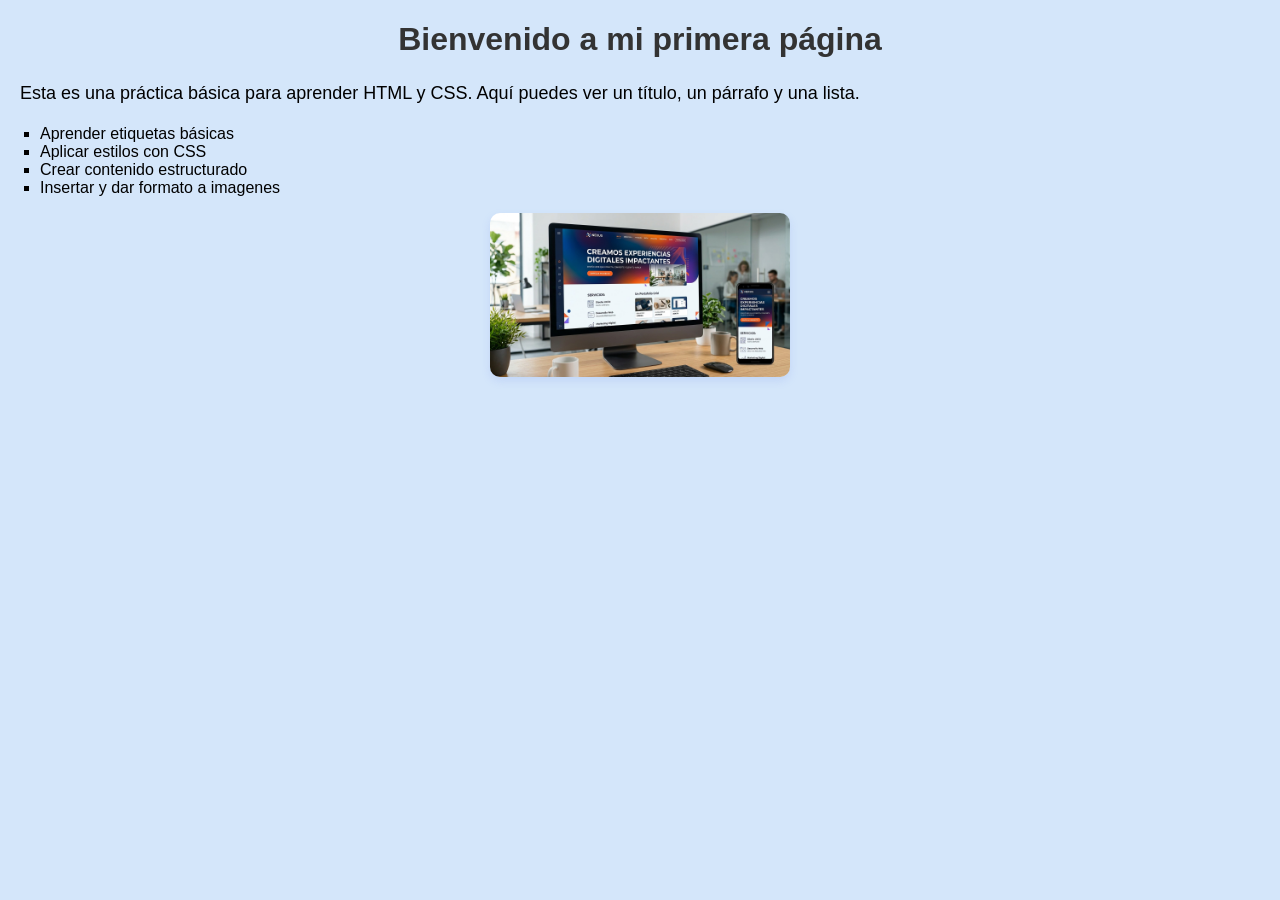
<file: IAW Practicas/Practica1/index.html>
<!DOCTYPE html>
<html lang="es">
<head>
<meta charset="UTF-8">
<title>Mi primera página web</title>
<link rel="stylesheet" href="styles.css">
</head>
<body>

<h1>Bienvenido a mi primera página</h1>

<p>Esta es una práctica básica para aprender HTML y CSS. Aquí puedes ver un título, un párrafo y una lista.</p>

<ul>
    <li>Aprender etiquetas básicas</li>
    <li>Aplicar estilos con CSS</li>
    <li>Crear contenido estructurado</li>
    <li>Insertar y dar formato a imagenes</li>
</ul>

<img src="imagen1.jpeg" alt="">

</body>
</html>
</file>
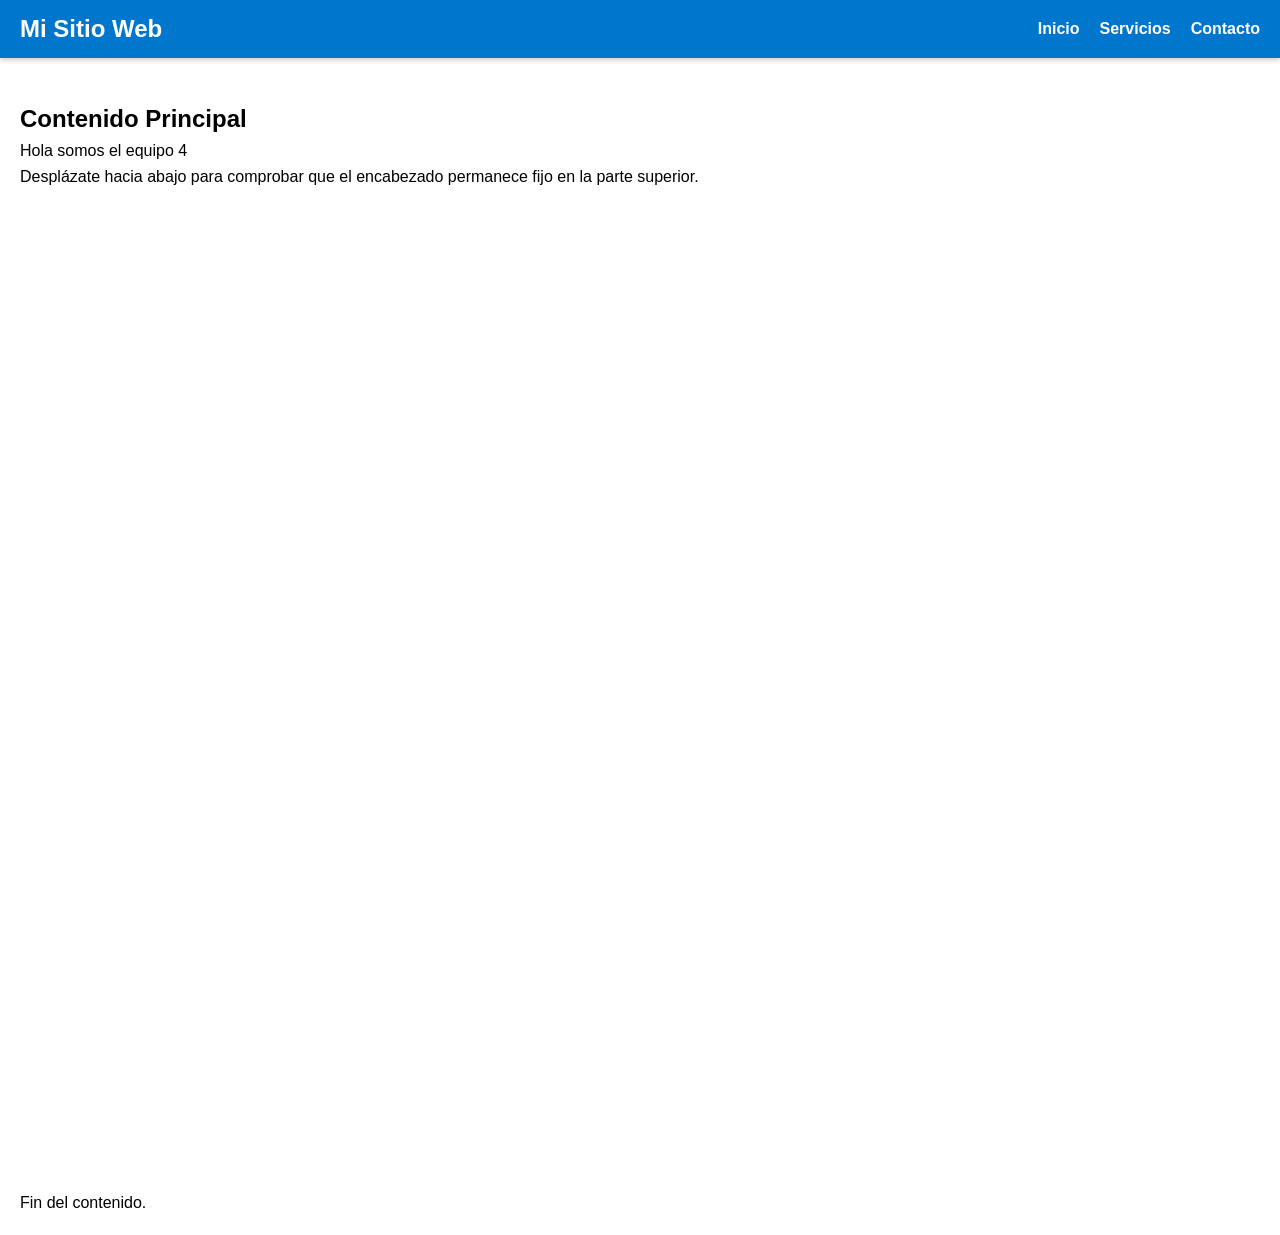
<file: IAW Practicas/Practica10/index.html>
<!DOCTYPE html>
<html lang="es">
<head>
    <meta charset="UTF-8">
    <title>Encabezado Fijo</title>

    <!-- Enlace al archivo CSS externo -->
    <link rel="stylesheet" href="styles.css">
</head>

<body>
    <!-- Encabezado principal que permanecerá fijo -->
    <header>
        <nav>

            <!-- Título del sitio -->
            <h1>Mi Sitio Web</h1>

            <!-- Menú de navegación -->
            <ul>
                <li><a href="#">Inicio</a></li>
                <li><a href="#">Servicios</a></li>
                <li><a href="#">Contacto</a></li>
            </ul>

        </nav>
    </header>
    <!-- Contenido principal -->
    <main>
        <section>

            <h2>Contenido Principal</h2>
            <p>
                Hola somos el equipo 4
            </p>
            <p>
                Desplázate hacia abajo para comprobar que el encabezado
                permanece fijo en la parte superior.
            </p>
            <!-- Espacio para generar desplazamiento -->
            <p style="margin-top: 1000px;">
                Fin del contenido.
            </p>

        </section>
    </main>

</body>
</html>
</file>
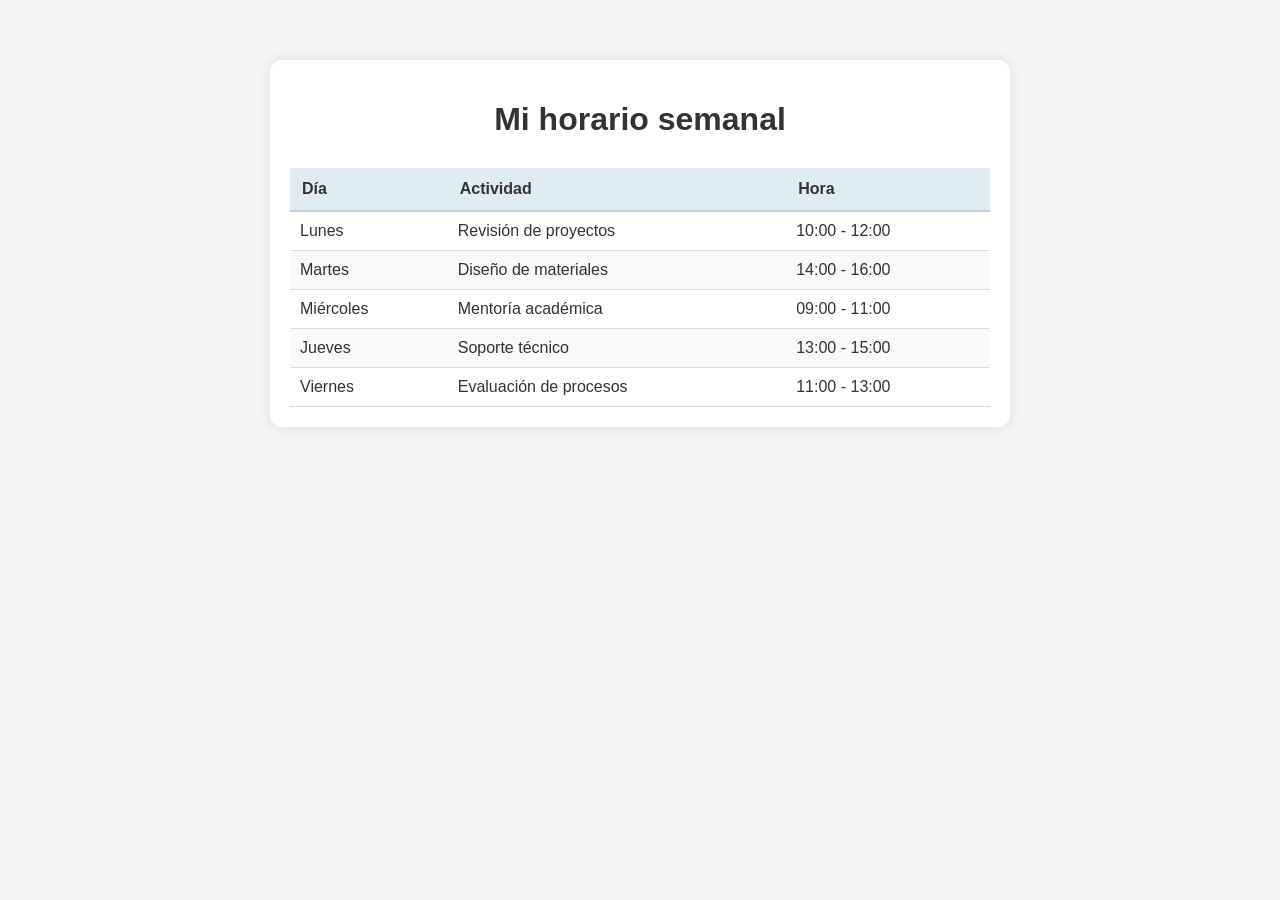
<file: IAW Practicas/Practica12/index.html>
<!DOCTYPE html>
<html lang="es">

<head>
    <meta charset="UTF-8">
    <title>Tabla de Horarios</title>

    <!-- Enlace al archivo CSS -->
    <link rel="stylesheet" href="styles.css">
</head>

<body>

    <main>
        <!-- Título principal -->
        <h1>Mi horario semanal</h1>

        <!-- Tabla de horarios -->
        <table>

            <!-- Encabezado de la tabla -->
            <thead>
                <tr>
                    <th>Día</th>
                    <th>Actividad</th>
                    <th>Hora</th>
                </tr>
            </thead>

            <!-- Contenido de la tabla -->
            <tbody>

                <tr>
                    <td>Lunes</td>
                    <td>Revisión de proyectos</td>
                    <td>10:00 - 12:00</td>
                </tr>

                <tr>
                    <td>Martes</td>
                    <td>Diseño de materiales</td>
                    <td>14:00 - 16:00</td>
                </tr>

                <tr>
                    <td>Miércoles</td>
                    <td>Mentoría académica</td>
                    <td>09:00 - 11:00</td>
                </tr>

                <tr>
                    <td>Jueves</td>
                    <td>Soporte técnico</td>
                    <td>13:00 - 15:00</td>
                </tr>

                <tr>
                    <td>Viernes</td>
                    <td>Evaluación de procesos</td>
                    <td>11:00 - 13:00</td>
                </tr>

            </tbody>

        </table>
    </main>

</body>

</html>
</file>
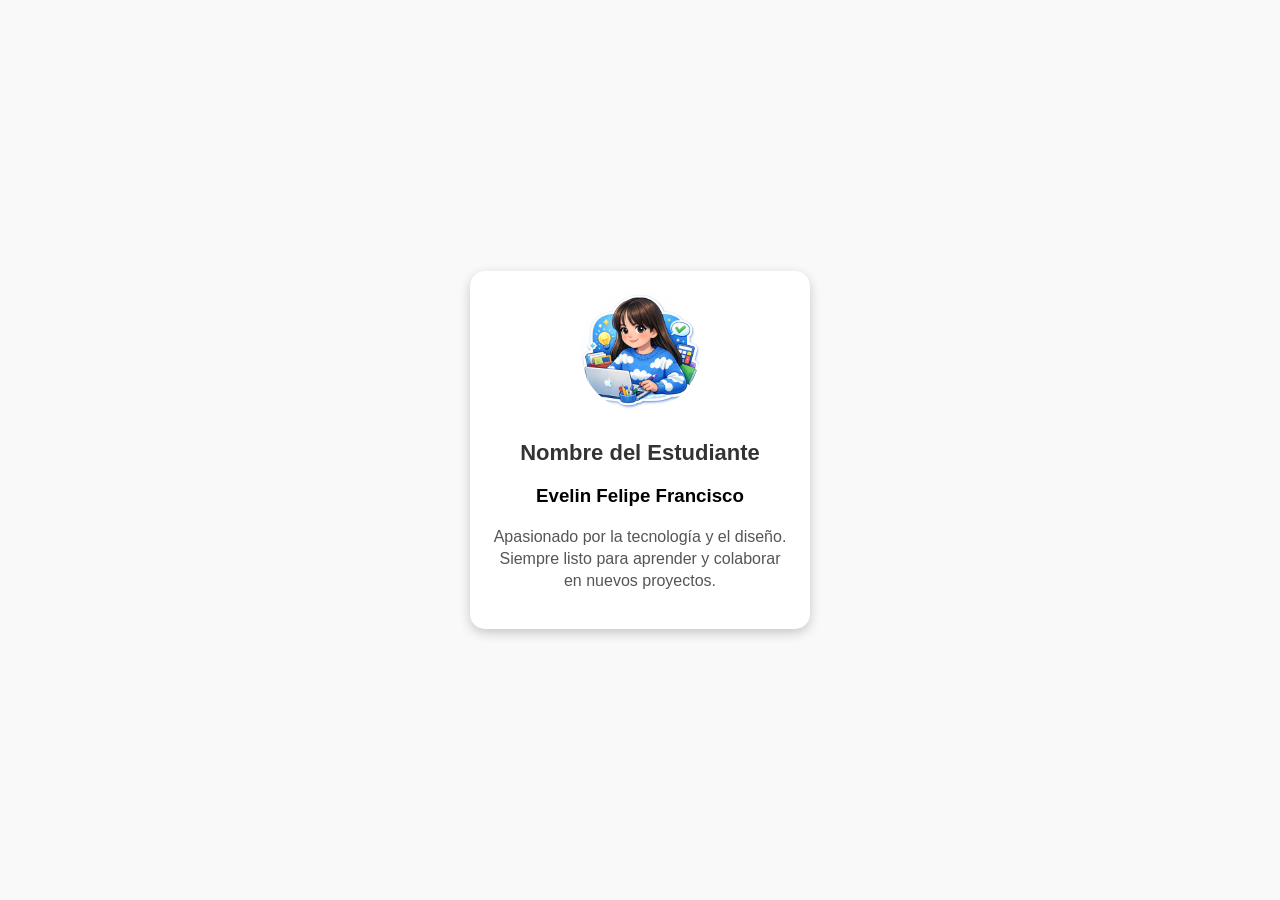
<file: IAW Practicas/Practica2/index.html>
<!DOCTYPE html>
<html lang="es">
<head>
    <meta charset="UTF-8">
    <title>Tarjeta de presentación</title>
    <link rel="stylesheet" href="styles.css">
</head>

<body>

    <div class="tarjeta">
        <img src="descargar.jpeg" alt="Foto de perfil">

        <h2>Nombre del Estudiante</h2>
        <h3>Evelin Felipe Francisco</h3>

        <p>
            Apasionado por la tecnología y el diseño.
            Siempre listo para aprender y colaborar en nuevos proyectos.
        </p>
    </div>

</body>
</html>
</file>
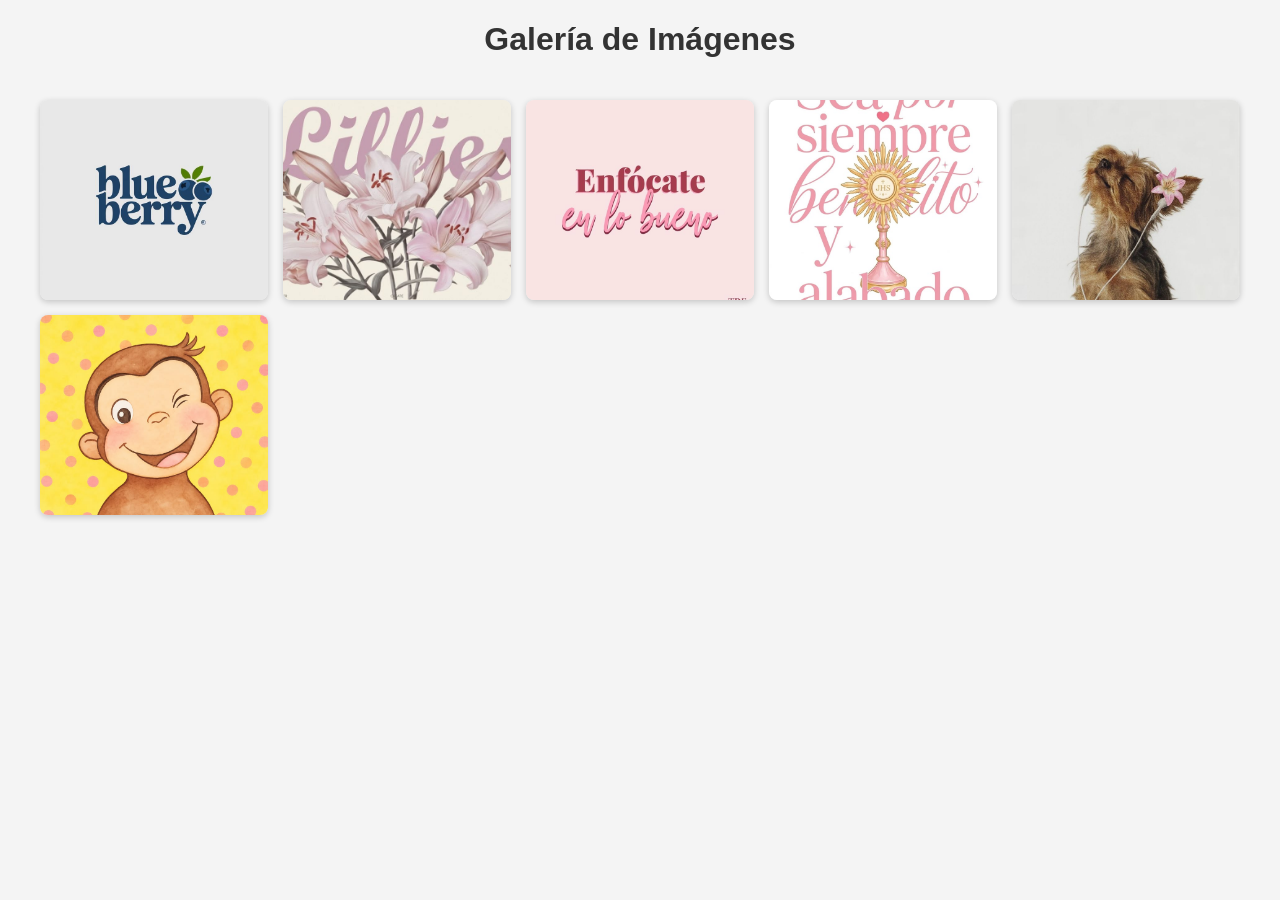
<file: IAW Practicas/Practica4/index.html>
<!DOCTYPE html>
<html lang="es">
<head>
    <meta charset="UTF-8">
    <meta name="viewport" content="width=device-width, initial-scale=1.0">
    <title>Galería de Imágenes</title>
    <link rel="stylesheet" href="styles.css">
</head>

<body>

    <h1>Galería de Imágenes</h1>

    <section class="galeria">
        <img src="Logo.jpeg" alt="Imagen 1">
        <img src="Lillies poster 🌷🪷.jpeg" alt="Imagen 2">
        <img src="descargar (1).jpeg" alt="Imagen 3">
        <img src="descargar (2).jpeg" alt="Imagen 4">
        <img src="descargar (3).jpeg" alt="Imagen 5">
        <img src="descargar.jpeg" alt="Imagen 6">
    </section>

</body>
</html>
</file>
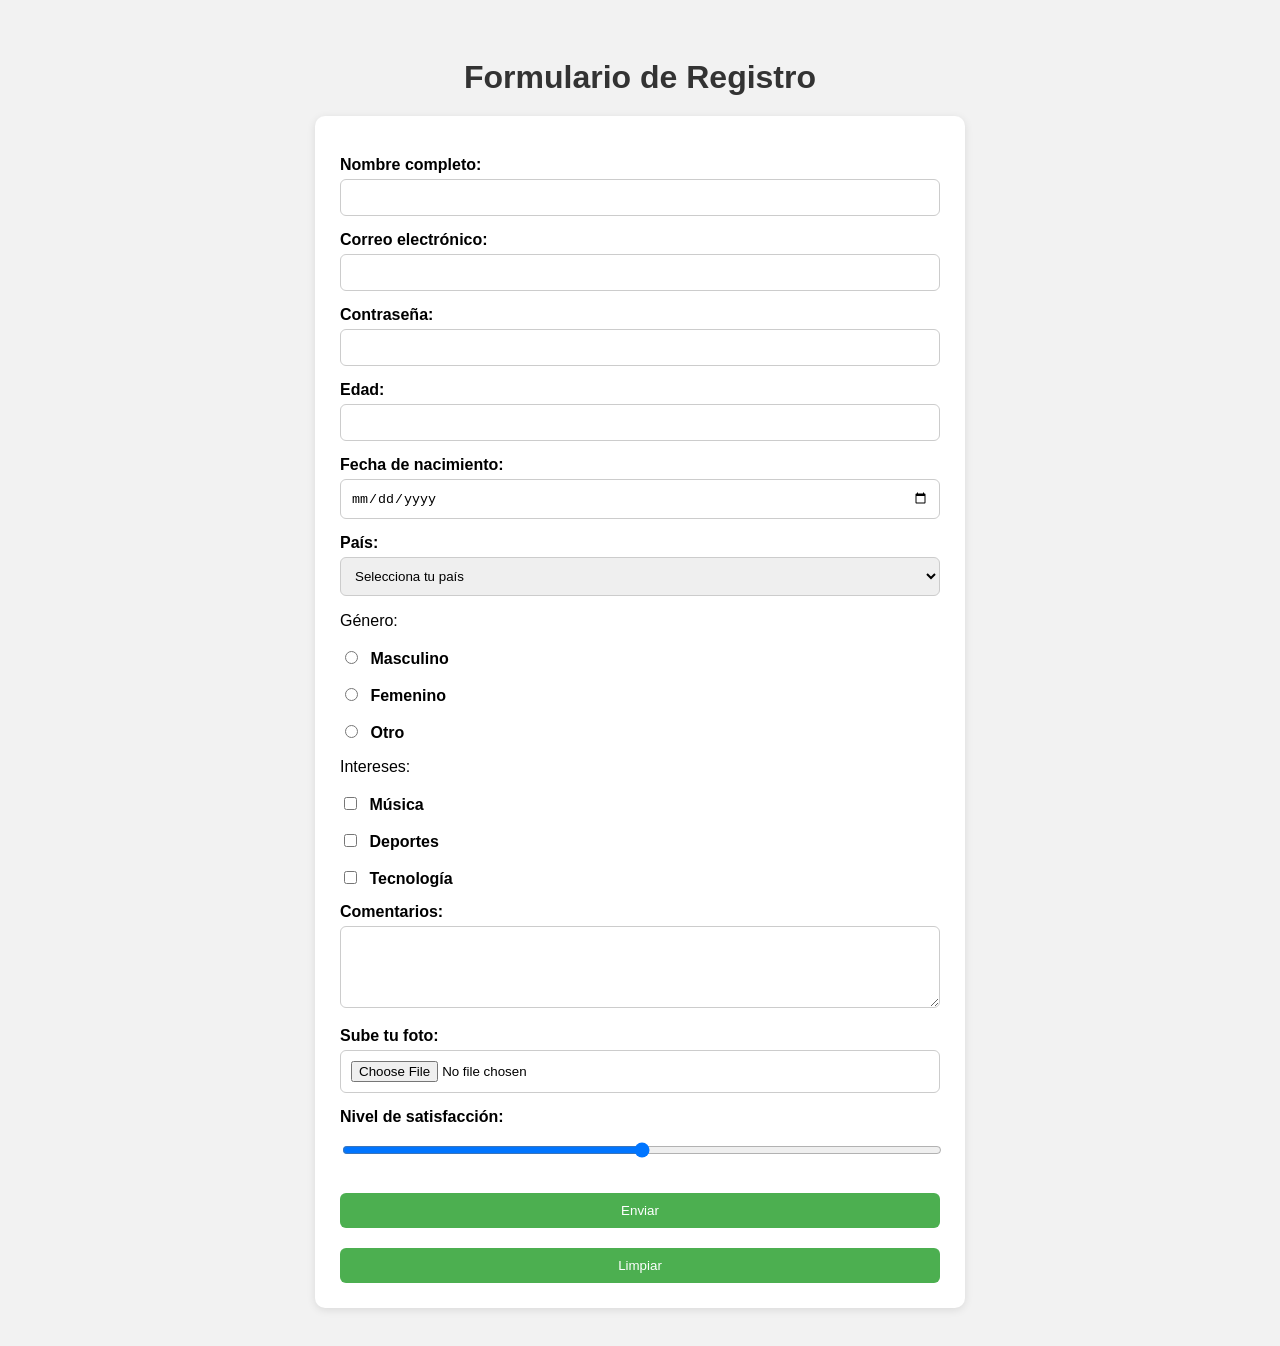
<file: IAW Practicas/Practica5/index.html>
<!DOCTYPE html>
<html lang="es">
<head>
    <meta charset="UTF-8">
    <title>Formulario Completo</title>
    <link rel="stylesheet" href="styles.css">
</head>

<body>

    <h1>Formulario de Registro</h1>

    <form>

        <!-- Campo de texto -->
        <label for="nombre">Nombre completo:</label>
        <input type="text" id="nombre" name="nombre" required>

        <!-- Campo de correo -->
        <label for="email">Correo electrónico:</label>
        <input type="email" id="email" name="email">

        <!-- Campo de contraseña -->
        <label for="password">Contraseña:</label>
        <input type="password" id="password" name="password">

        <!-- Campo numérico -->
        <label for="edad">Edad:</label>
        <input type="number" id="edad" name="edad" min="1" max="100">

        <!-- Campo de fecha -->
        <label for="fecha">Fecha de nacimiento:</label>
        <input type="date" id="fecha" name="fecha">

        <!-- Lista desplegable -->
        <label for="pais">País:</label>
        <select id="pais" name="pais">
            <option value="">Selecciona tu país</option>
            <option value="mx">México</option>
            <option value="ar">Argentina</option>
            <option value="co">Colombia</option>
            <option value="es">España</option>
        </select>

        <!-- Botones de opción -->
        <p>Género:</p>

        <label>
            <input type="radio" name="genero" value="masculino">
            Masculino
        </label>

        <label>
            <input type="radio" name="genero" value="femenino">
            Femenino
        </label>

        <label>
            <input type="radio" name="genero" value="otro">
            Otro
        </label>

        <!-- Casillas de verificación -->
        <p>Intereses:</p>

        <label>
            <input type="checkbox" name="intereses" value="musica">
            Música
        </label>

        <label>
            <input type="checkbox" name="intereses" value="deportes">
            Deportes
        </label>

        <label>
            <input type="checkbox" name="intereses" value="tecnologia">
            Tecnología
        </label>

        <!-- Área de texto -->
        <label for="comentarios">Comentarios:</label>
        <textarea id="comentarios" name="comentarios"
                  rows="4" cols="40"></textarea>

        <!-- Subida de archivo -->
        <label for="archivo">Sube tu foto:</label>
        <input type="file" id="archivo" name="archivo">

        <!-- Control de rango -->
        <label for="nivel">Nivel de satisfacción:</label>
        <input type="range" id="nivel" name="nivel" min="0" max="10">

        <!-- Botones -->
        <button type="submit">Enviar</button>
        <button type="reset">Limpiar</button>

    </form>

</body>
</html>
</file>
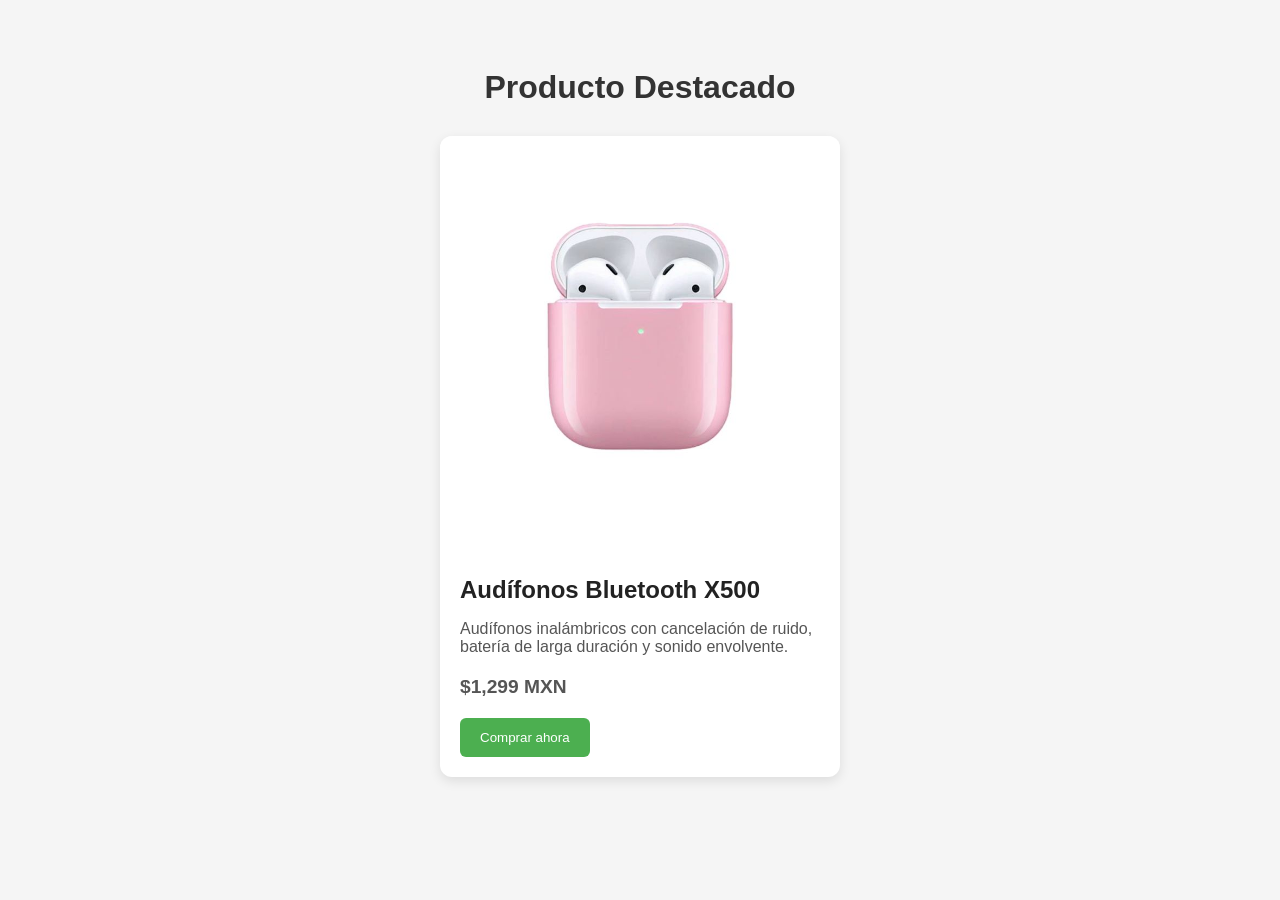
<file: IAW Practicas/Practica6/index.html>
<!DOCTYPE html>
<html lang="es">

<head>
    <meta charset="UTF-8">
    <title>Producto Destacado</title>
    <link rel="stylesheet" href="styles.css">
</head>

<body>

    <h1>Producto Destacado</h1>

    <!-- Componente principal del producto -->
    <article class="tarjeta-producto">

        <img src="descargar (4).jpeg" alt="Audífonos">

        <div class="contenido">

            <h2>Audífonos Bluetooth X500</h2>

            <p>
                Audífonos inalámbricos con cancelación de ruido,
                batería de larga duración y sonido envolvente.
            </p>

            <p class="precio">$1,299 MXN</p>

            <button>Comprar ahora</button>

        </div>

    </article>

</body>
</html>
</file>
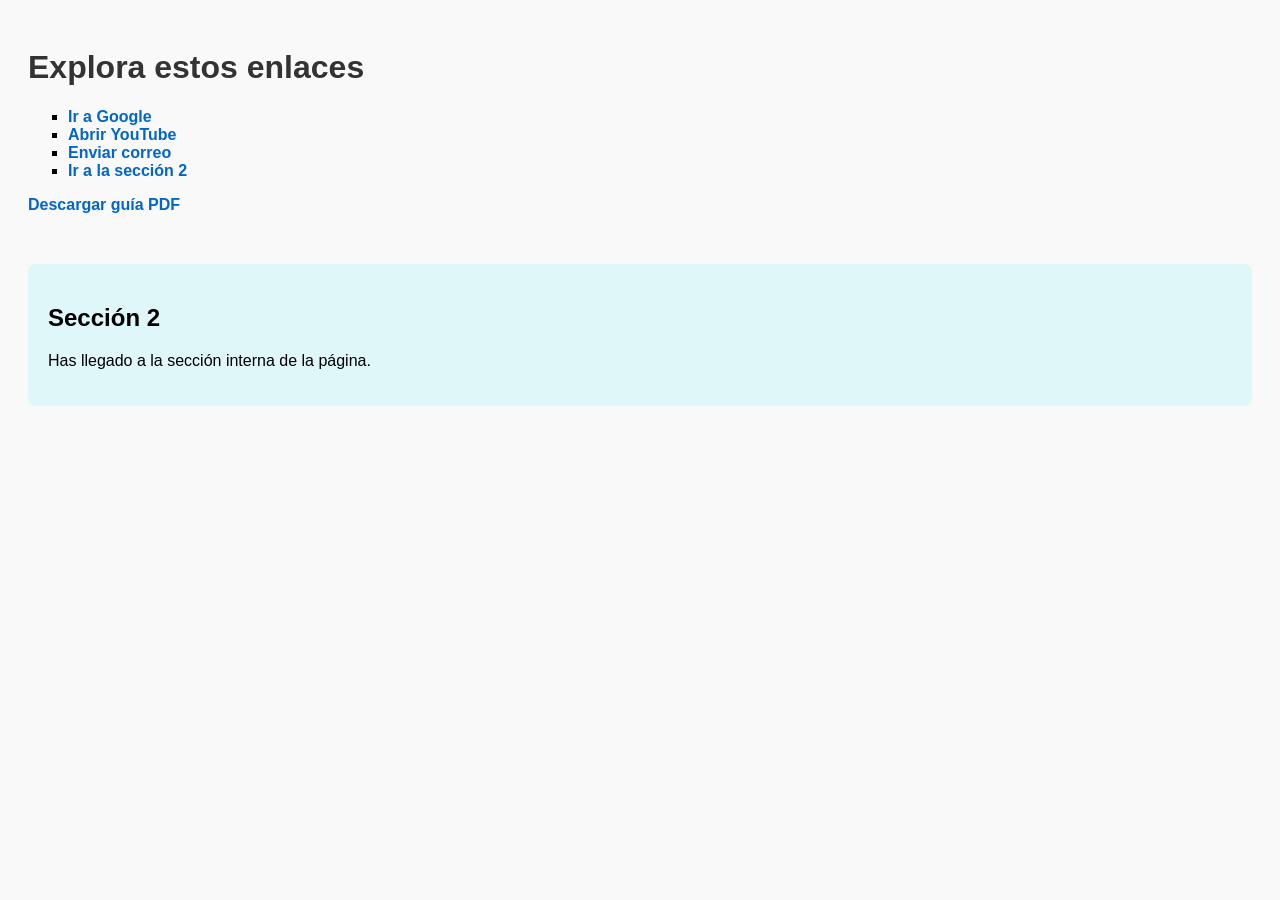
<file: IAW Practicas/Practica7/index.html>
<!DOCTYPE html>
<html lang="es">

<head>
    <meta charset="UTF-8">
    <title>Práctica de Enlaces</title>
    <link rel="stylesheet" href="styles.css">
</head>

<body>

    <h1>Explora estos enlaces</h1>

    <ul>

        <li>
            <a href="https://www.google.com" target="_blank">
                Ir a Google
            </a>
        </li>

        <li>
            <a href="https://www.youtube.com" target="_blank">
                Abrir YouTube
            </a>
        </li>

        <li>
            <a href="mailto:ejemplo@correo.com">
                Enviar correo
            </a>
        </li>

        <li>
            <a href="#seccion2">
                Ir a la sección 2
            </a>
        </li>

    </ul>

    <p>
        <a href="documentos/guia.pdf" download>
            Descargar guía PDF
        </a>
    </p>

    <section id="seccion2">

        <h2>Sección 2</h2>

        <p>
            Has llegado a la sección interna de la página.
        </p>

    </section>

</body>
</html>
</file>
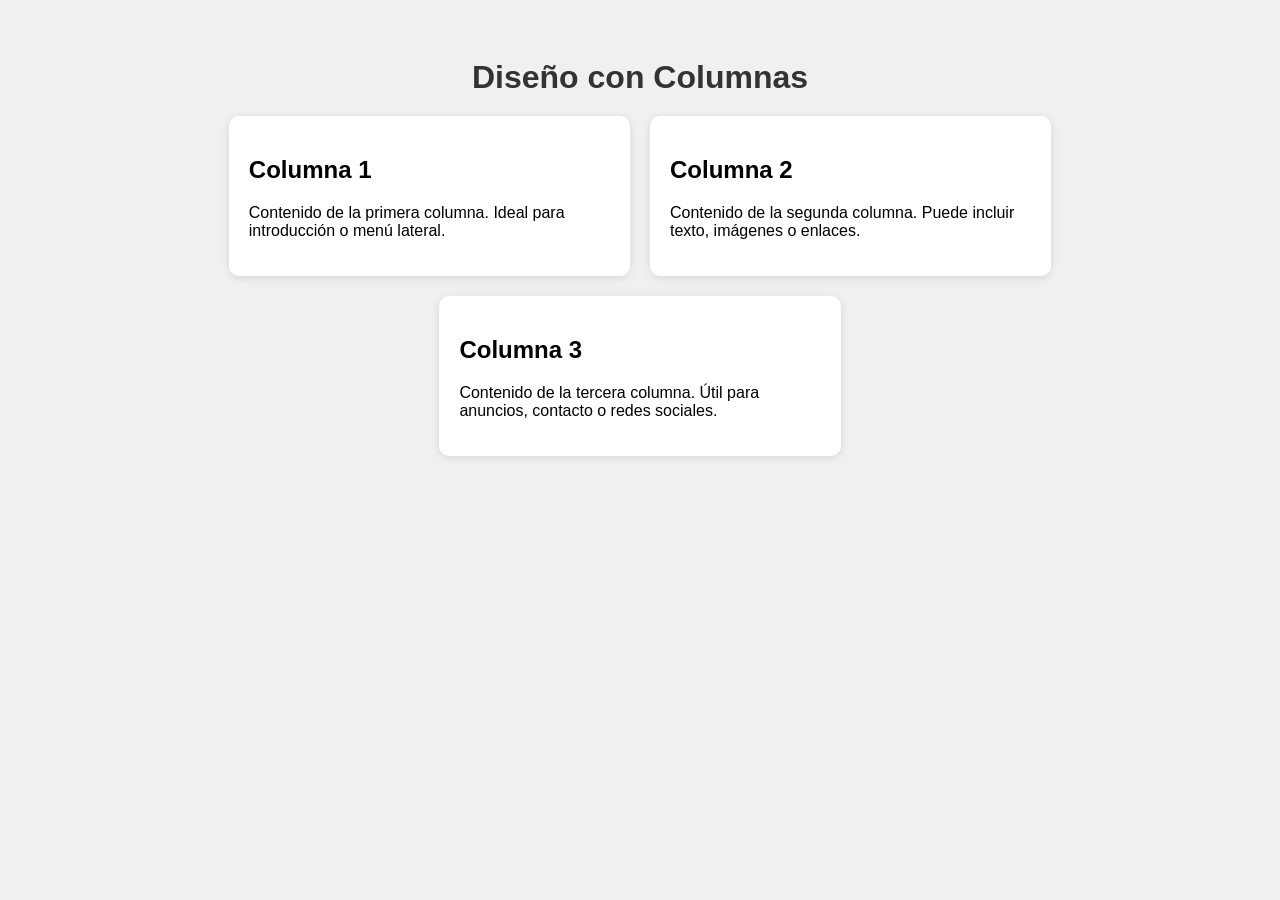
<file: IAW Practicas/Practica8/index.html>
<!DOCTYPE html>
<html lang="es">
<head>
    <meta charset="UTF-8">
    <title>Diseño con Columnas</title>
    <link rel="stylesheet" href="styles.css">
</head>

<body>

    <h1>Diseño con Columnas</h1>

    <div class="contenedor">

        <div class="columna">
            <h2>Columna 1</h2>
            <p>Contenido de la primera columna. Ideal para introducción o menú lateral.</p>
        </div>

        <div class="columna">
            <h2>Columna 2</h2>
            <p>Contenido de la segunda columna. Puede incluir texto, imágenes o enlaces.</p>
        </div>

        <div class="columna">
            <h2>Columna 3</h2>
            <p>Contenido de la tercera columna. Útil para anuncios, contacto o redes sociales.</p>
        </div>

    </div>

</body>
</html>
</file>
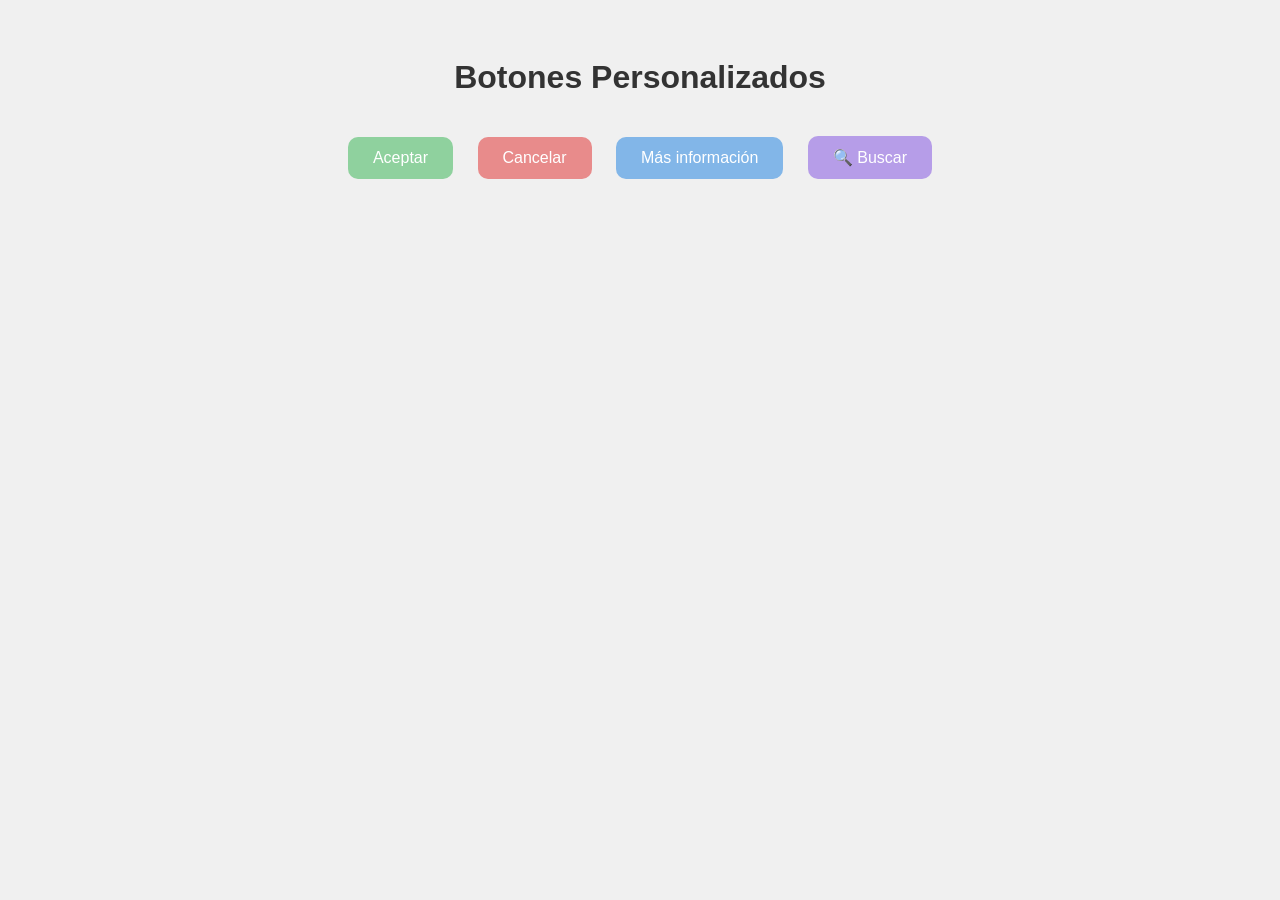
<file: IAW Practicas/Practica9/index.html>
<!DOCTYPE html>
<html lang="es">
<head>
    <meta charset="UTF-8">
    <title>Botones Personalizados</title>
    <link rel="stylesheet" href="styles.css">
</head>

<body>

    <h1>Botones Personalizados</h1>

    <button class="btn-verde">Aceptar</button>

    <button class="btn-rojo">Cancelar</button>

    <a href="#" class="btn-azul">Más información</a>

    <button class="btn-icono">🔍 Buscar</button>

</body>
</html>
</file>
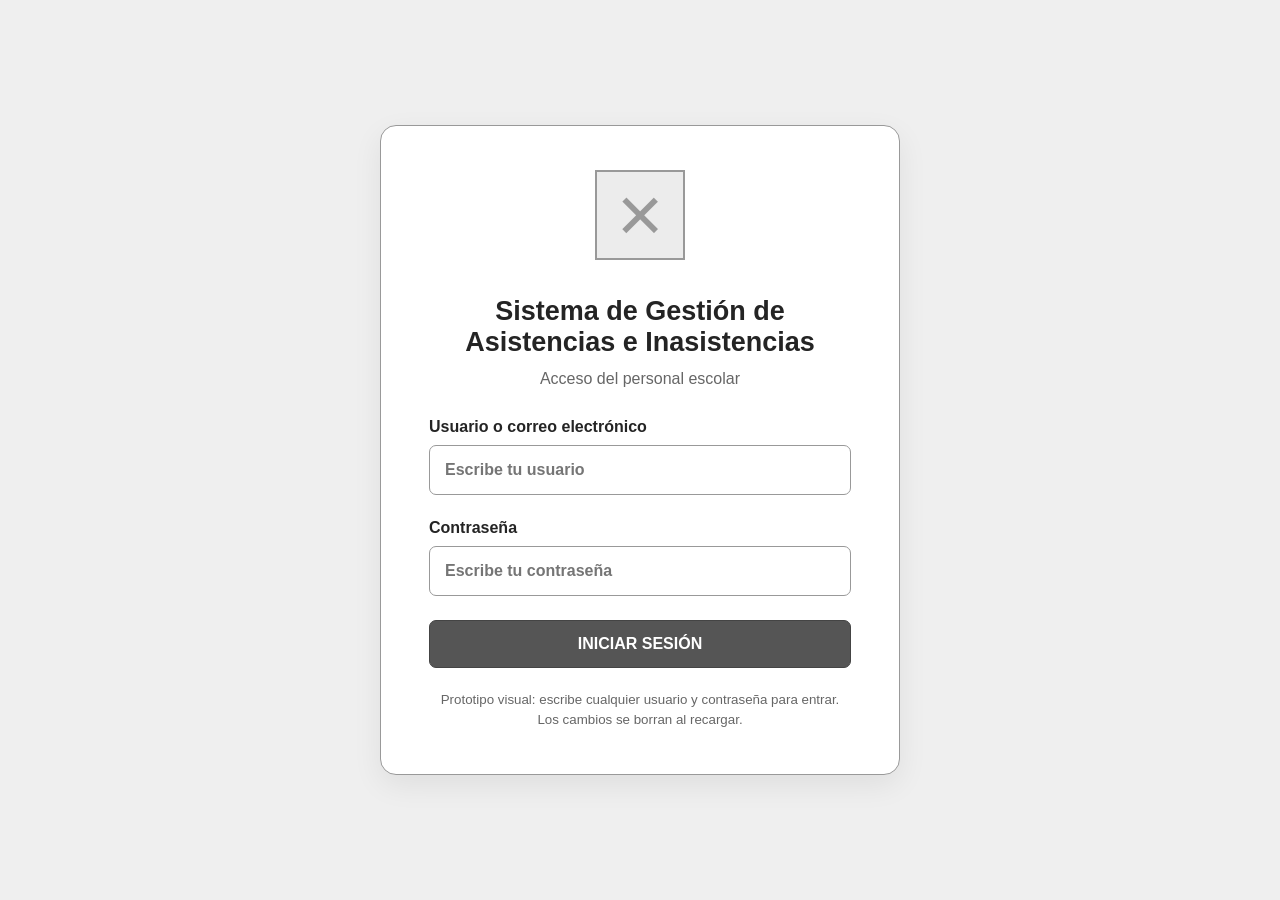
<file: IAW Practicas/Prototipo_Wireframes_Asistencias_Sin_Base_de_Datos/Sistema_Asistencias_Prototipo/index.html>
<!doctype html>
<html lang="es">
<head>
  <meta charset="utf-8">
  <meta name="viewport" content="width=device-width, initial-scale=1">
  <title>Prototipo de Asistencias e Inasistencias</title>
  <link rel="stylesheet" href="styles.css">
</head>
<body>
  <section id="login" class="login-screen">
    <form id="login-form" class="login-card">
      <div class="logo-placeholder" aria-hidden="true"><span>×</span></div>
      <h1>Sistema de Gestión de<br>Asistencias e Inasistencias</h1>
      <p>Acceso del personal escolar</p>
      <label>Usuario o correo electrónico<input id="username" required autocomplete="username" placeholder="Escribe tu usuario"></label>
      <label>Contraseña<input id="password" type="password" required autocomplete="current-password" placeholder="Escribe tu contraseña"></label>
      <button class="primary full" type="submit">INICIAR SESIÓN</button>
      <small>Prototipo visual: escribe cualquier usuario y contraseña para entrar. Los cambios se borran al recargar.</small>
    </form>
  </section>

  <div id="app" class="app hidden">
    <header class="topbar"><div class="brand"><div class="brand-mark">×</div><strong>GESTIÓN DE ASISTENCIAS E INASISTENCIAS</strong></div><span id="signed-user">Administrador</span></header>
    <aside class="sidebar"><nav aria-label="Menú principal">
      <button data-page="dashboard" class="nav active">Panel principal</button>
      <button data-page="students" class="nav">Estudiantes</button>
      <button data-page="attendance" class="nav">Asistencias</button>
      <button data-page="reports" class="nav">Reportes</button>
    </nav><button id="logout" class="logout">Cerrar sesión</button></aside>
    <main class="main">
      <section id="dashboard" class="page">
        <h1>Panel principal</h1><p class="subheading" id="today-heading"></p>
        <div class="stats">
          <article class="stat"><strong id="stat-students">0</strong><span>Estudiantes</span></article>
          <article class="stat"><strong id="stat-present">0</strong><span>Asistencias</span></article>
          <article class="stat"><strong id="stat-absent">0</strong><span>Inasistencias</span></article>
          <article class="stat"><strong id="stat-percent">0 %</strong><span>Asistencia</span></article>
        </div>
        <h2>Acciones rápidas</h2><div class="actions"><button class="primary" data-go="students" data-add="true">+ Agregar estudiante</button><button class="primary" data-go="attendance">Registrar asistencia</button><button class="primary" data-go="reports">Ver reportes</button></div>
        <h2>Asistencia reciente</h2><div class="table-wrap"><table><thead><tr><th>Matrícula</th><th>Nombre</th><th>Grupo</th><th>Estado</th><th>Fecha</th></tr></thead><tbody id="recent-body"></tbody></table></div>
      </section>

      <section id="students" class="page hidden">
        <h1>Gestión de estudiantes</h1><p class="subheading">Consulta y administra los registros escolares</p>
        <div class="toolbar"><input id="student-search" type="search" placeholder="Buscar por nombre o matrícula..." aria-label="Buscar estudiantes"><button id="add-student" class="primary">+ NUEVO ESTUDIANTE</button></div>
        <div class="table-wrap"><table><thead><tr><th>Matrícula</th><th>Nombre</th><th>Grupo</th><th>Estado</th><th>Acción</th></tr></thead><tbody id="students-body"></tbody></table></div>
        <p class="muted" id="students-count"></p>
      </section>

      <section id="attendance" class="page hidden">
        <h1>Registro de asistencia</h1><p class="subheading">Marca la asistencia por grupo y fecha</p>
        <div class="toolbar attendance-toolbar"><label>Fecha<input id="attendance-date" type="date"></label><label>Grupo<select id="attendance-group"></select></label><button id="save-attendance" class="primary">APLICAR ASISTENCIA</button></div>
        <div class="table-wrap"><table><thead><tr><th>Matrícula</th><th>Estudiante</th><th>Presente</th><th>Ausente</th></tr></thead><tbody id="attendance-body"></tbody></table></div>
        <p id="attendance-summary" class="summary"></p><p id="save-status" role="status"></p>
      </section>

      <section id="reports" class="page hidden">
        <h1>Reportes e historial</h1><p class="subheading">Consulta inasistencias y seguimiento por fecha o grupo</p>
        <div class="toolbar"><label>Grupo<select id="report-group"></select></label><label>Desde<input type="date" id="report-start"></label><label>Hasta<input type="date" id="report-end"></label><button id="export-csv" class="primary">EXPORTAR CSV</button></div>
        <div class="report-cards"><article class="stat"><span>Asistencia del periodo</span><strong id="report-percent">0 %</strong></article><article class="stat"><span>Resumen</span><p id="report-summary">Sin registros</p></article></div>
        <h2>Historial de registros</h2><div class="table-wrap"><table><thead><tr><th>Fecha</th><th>Estudiante</th><th>Grupo</th><th>Estado</th></tr></thead><tbody id="report-body"></tbody></table></div>
      </section>
    </main>
    <footer>Prototipo visual · Sistema de Gestión de Asistencias e Inasistencias Escolares</footer>
  </div>

  <dialog id="student-dialog"><form id="student-form"><h2 id="dialog-title">Nuevo estudiante</h2><input type="hidden" id="original-id"><label>Matrícula<input id="student-id" required maxlength="20"></label><label>Nombre completo<input id="student-name" required maxlength="100"></label><label>Grupo<input id="student-group" required maxlength="30" placeholder="Ej. 4° A"></label><div class="dialog-actions"><button type="button" id="cancel-dialog">Cancelar</button><button class="primary" type="submit">Guardar estudiante</button></div><p id="student-error" role="alert"></p></form></dialog>
  <script src="app.js" defer></script>
</body>
</html>
</file>
<file: IAW Practicas/Practica1/styles.css>
/* Estilo general del cuerpo de la página */
body {
    background-color: #d4e6fa; /* Color de fondo gris claro para mayor contraste visual */
    font-family: Arial, sans-serif; /* Fuente legible y moderna */
    margin: 20px; /* Espacio alrededor del contenido */
}

/* Estilo para el encabezado principal */
h1 {
    color: #333; /* Color de texto oscuro para buen contraste */
    text-align: center; /* Centra el título en la página */
}

/* Estilo para el párrafo */
p {
    font-size: 18px; /* Tamaño de letra cómodo para lectura */
    line-height: 1.5; /* Espaciado entre líneas para mejor legibilidad */
}

/* Estilo para la lista */
ul {
    list-style-type: square; /* Viñetas cuadradas en lugar de círculos */
    padding-left: 20px; /* Sangría para alinear la lista */
}

/* Estilo para centrar una imagen en bloque */
img {
    display: block; /* Convierte la imagen en un bloque para aplicar márgenes */
    margin-left: auto; /* El margen izquierdo se ajusta automáticamente */
    margin-right: auto; /* El margen derecho se ajusta automáticamente */
    width: 300px; /* Tamaño fijo opcional para controlar el ancho */
    border-radius: 10px; /* Bordes redondeados para estética */
    box-shadow: 0 4px 8px rgba(127, 151, 238, 0.2); /* Sombra suave para resaltar la imagen */
}
</file>
<file: IAW Practicas/Practica10/styles.css>
/* Reset básico para eliminar márgenes y rellenos predeterminados */
* {
    margin: 0;
    padding: 0;
    box-sizing: border-box;
}
/* Estilo general del cuerpo */
body {
    font-family: Arial, sans-serif;
    line-height: 1.6;
}
/* Estilo del encabezado fijo */
header {
    position: fixed; /* Mantiene el encabezado fijo */
    top: 0; /* Lo coloca en la parte superior */
    width: 100%; /* Ocupa todo el ancho */
    background-color: #0077cc;
    color: white;
    padding: 10px 20px;

    /* Agrega una sombra al encabezado */
    box-shadow: 0 2px 5px rgba(0, 0, 0, 0.2);

    /* Hace que aparezca sobre los demás elementos */
    z-index: 1000;
}
/* Contenedor de navegación */
nav {
    display: flex;
    justify-content: space-between;
    align-items: center;
}
/* Lista del menú */
nav ul {
    list-style: none;
    display: flex;
    gap: 20px;
}
/* Enlaces del menú */
nav a {
    color: white;
    text-decoration: none;
    font-weight: bold;
}
/* Contenido principal */
main {
    margin-top: 80px;
    padding: 20px;
}
</file>
<file: IAW Practicas/Practica12/styles.css>
/* Estilo base del documento */
body {
    margin: 0;
    padding: 0;
    font-family: 'Segoe UI', sans-serif;
    background-color: #f4f4f4;
    color: #333;
}

/* Contenedor principal */
main {
    max-width: 700px;
    margin: 60px auto;
    padding: 20px;
    background-color: #fff;
    border-radius: 12px;
    box-shadow: 0 0 12px rgba(0, 0, 0, 0.1);
}

/* Título */
h1 {
    text-align: center;
    margin-bottom: 30px;
}

/* Tabla */
table {
    width: 100%;
    border-collapse: collapse;
}

/* Encabezados de la tabla */
thead th {
    background-color: #e0ecf4;
    padding: 12px;
    text-align: left;
    border-bottom: 2px solid #ccc;
}

/* Celdas del cuerpo */
tbody td {
    padding: 10px;
    border-bottom: 1px solid #ddd;
}

/* Color alterno para las filas pares */
tbody tr:nth-child(even) {
    background-color: #f9f9f9;
}
</file>
<file: IAW Practicas/Practica2/styles.css>
/* ================================
   Estilos generales del cuerpo
   ================================ */

body {
    background-color: #f9f9f9;
    font-family: Arial, sans-serif;

    display: flex;
    justify-content: center;
    align-items: center;

    height: 100vh;
    margin: 0;
}

/* ================================
   Estilos para la tarjeta
   ================================ */

.tarjeta {
    background-color: #ffffff;

    border-radius: 15px;
    box-shadow: 0 4px 12px rgba(0, 0, 0, 0.2);

    text-align: center;

    padding: 20px;
    width: 300px;
}

/* ================================
   Estilos para la imagen de perfil
   ================================ */

.tarjeta img {
    width: 120px;
    height: 120px;

    border-radius: 50%;
    object-fit: cover;

    margin-bottom: 15px;
}

/* ================================
   Estilos para el nombre
   ================================ */

.tarjeta h2 {
    margin: 10px 0;

    color: #333333;
    font-size: 22px;
}

/* ================================
   Estilos para la descripción
   ================================ */

.tarjeta p {
    font-size: 16px;

    color: #555555;
    line-height: 1.4;
}
</file>
<file: IAW Practicas/Practica4/styles.css>
/* Hoja de estilos para una galería de imágenes */

body {
    font-family: Arial, sans-serif;
    margin: 20px;
    background-color: #f4f4f4;
    text-align: center;
}

h1 {
    color: #333;
}

.galeria {
    display: grid;
    grid-template-columns: repeat(auto-fit, minmax(200px, 1fr));
    gap: 15px;
    padding: 20px;
}

.galeria img {
    width: 100%;
    height: 200px;
    object-fit: cover;
    border-radius: 8px;
    box-shadow: 0 2px 6px rgba(0,0,0,0.2);
    transition: transform 0.3s ease;
}

.galeria img:hover {
    transform: scale(1.05);
}
</file>
<file: IAW Practicas/Practica5/styles.css>
/* Estilos para formulario completo y responsivo */

body {
    font-family: Arial, sans-serif;
    background-color: #f2f2f2;
    padding: 30px;
    text-align: center;
}

h1 {
    color: #333;
    margin-bottom: 20px;
}

form {
    background-color: #fff;
    padding: 25px;
    border-radius: 10px;
    max-width: 600px;
    margin: 0 auto;
    box-shadow: 0 2px 8px rgba(0, 0, 0, 0.1);
    text-align: left;
}

label {
    display: block;
    margin-top: 15px;
    font-weight: bold;
}

input,
select,
textarea,
button {
    width: 100%;
    padding: 10px;
    margin-top: 5px;
    border: 1px solid #ccc;
    border-radius: 6px;
    box-sizing: border-box;
}

input[type="radio"],
input[type="checkbox"] {
    width: auto;
    margin-right: 8px;
}

button {
    background-color: #4CAF50;
    color: white;
    border: none;
    margin-top: 20px;
    cursor: pointer;
}

button:hover {
    background-color: #45a049;
}
</file>
<file: IAW Practicas/Practica6/styles.css>
/* Estilos para página de producto */

body {
    font-family: 'Segoe UI', sans-serif;
    background-color: #f5f5f5;
    padding: 40px;
    text-align: center;
}

h1 {
    color: #333;
    margin-bottom: 30px;
}

/* Tarjeta del producto */
.tarjeta-producto {
    display: flex;
    flex-direction: column;
    align-items: center;
    background-color: #fff;
    max-width: 400px;
    margin: 0 auto;
    border-radius: 12px;
    box-shadow: 0 4px 12px rgba(0, 0, 0, 0.1);
    overflow: hidden;
}

/* Imagen del producto */
.tarjeta-producto img {
    width: 100%;
    height: auto;
}

/* Contenido textual */
.contenido {
    padding: 20px;
    text-align: left;
}

.contenido h2 {
    color: #222;
    margin-bottom: 10px;
}

.contenido p {
    color: #555;
    margin-bottom: 10px;
}

/* Precio destacado */
.precio {
    font-size: 1.2em;
    font-weight: bold;
    color: #4CAF50;
}

/* Botón de compra */
button {
    background-color: #4CAF50;
    color: white;
    border: none;
    padding: 12px 20px;
    border-radius: 6px;
    cursor: pointer;
    margin-top: 10px;
}

button:hover {
    background-color: #45a049;
}
</file>
<file: IAW Practicas/Practica7/styles.css>
body {
    font-family: Arial, sans-serif;
    background-color: #f9f9f9;
    padding: 20px;
}

h1 {
    color: #333;
}

a {
    color: #0066cc;
    text-decoration: none;
    font-weight: bold;
}

a:hover {
    color: #ff6600;
    text-decoration: underline;
}

ul {
    list-style-type: square;
}

section {
    margin-top: 50px;
    padding: 20px;
    background-color: #e0f7fa;
    border-radius: 8px;
}
</file>
<file: IAW Practicas/Practica8/styles.css>
/* Estilos para diseño con columnas usando Flexbox */

body {
    font-family: Arial, sans-serif;
    background-color: #f0f0f0;
    padding: 30px;
    text-align: center;
}

h1 {
    color: #333;
    margin-bottom: 20px;
}

/* Contenedor de columnas */

.contenedor {
    display: flex;
    gap: 20px;
    justify-content: center;
    flex-wrap: wrap;
}

/* Estilo para cada columna */

.columna {
    background-color: #fff;
    padding: 20px;
    width: 30%;
    border-radius: 10px;
    box-shadow: 0 2px 8px rgba(0,0,0,0.1);
    text-align: left;
}

/* Ajuste para pantallas pequeñas */

@media screen and (max-width: 768px) {
    .columna {
        width: 100%;
    }
}
</file>
<file: IAW Practicas/Practica9/styles.css>
body {
    font-family: Arial, sans-serif;
    background-color: #f0f0f0;
    padding: 30px;
    text-align: center;
}

h1 {
    color: #333;
    margin-bottom: 30px;
}

button,
.btn-azul {
    padding: 12px 25px;
    margin: 10px;
    border: none;
    border-radius: 10px;
    font-size: 16px;
    cursor: pointer;
    text-decoration: none;
}

/* Botón verde */

.btn-verde {
    background-color: #8fd19e;
    color: white;
}

.btn-verde:hover {
    background-color: #5cbf73;
}

/* Botón rojo */

.btn-rojo {
    background-color: #e88b8b;
    color: white;
}

.btn-rojo:hover {
    background-color: #d95353;
}

/* Botón azul */

.btn-azul {
    background-color: #82b6e8;
    color: white;
    display: inline-block;
}

.btn-azul:hover {
    background-color: #4d91d1;
}

/* Botón con ícono */

.btn-icono {
    background-color: #b69de8;
    color: white;
}

.btn-icono:hover {
    background-color: #9270d1;
}
</file>
<file: IAW Practicas/Prototipo_Wireframes_Asistencias_Sin_Base_de_Datos/Sistema_Asistencias_Prototipo/styles.css>
:root{font-family:Arial,Helvetica,sans-serif;color:#242424;background:#f7f7f7;font-synthesis:none}*{box-sizing:border-box}body{margin:0}button,input,select{font:inherit}button{cursor:pointer}button:focus-visible,input:focus-visible,select:focus-visible{outline:3px solid #555;outline-offset:2px}.hidden{display:none!important}.login-screen{min-height:100vh;display:grid;place-items:center;padding:24px;background:#efefef}.login-card{width:min(100%,520px);background:#fff;border:1px solid #999;border-radius:16px;padding:44px 48px;box-shadow:0 10px 30px #00000012;text-align:center}.logo-placeholder{width:90px;height:90px;margin:0 auto 36px;background:#ececec;border:2px solid #999;display:grid;place-items:center;color:#999;font-size:80px;font-weight:200;line-height:1}.login-card h1{font-size:27px;margin:0 0 12px}.login-card p{color:#666;margin:0 0 30px}.login-card label,.toolbar label,#student-form label{display:grid;gap:9px;text-align:left;font-weight:600}.login-card label{margin-bottom:24px}.login-card input,.toolbar input,.toolbar select,#student-form input{min-height:50px;padding:10px 15px;border:1px solid #999;border-radius:7px;background:white;color:#222}.login-card small{display:block;color:#666;margin-top:22px;line-height:1.5}.primary{background:#555;border:1px solid #444;color:white;border-radius:7px;min-height:48px;padding:11px 20px;font-weight:700}.primary:hover{background:#333}.full{width:100%}.app{min-height:100vh;display:grid;grid-template-columns:240px minmax(0,1fr);grid-template-rows:90px minmax(calc(100vh - 150px),auto) 60px}.topbar{grid-column:1/-1;background:#ebebeb;border-bottom:1px solid #bbb;display:flex;align-items:center;justify-content:space-between;padding:0 80px;gap:20px}.brand{display:flex;align-items:center;gap:20px;font-size:21px}.brand-mark{width:50px;height:50px;border:1px solid #999;border-radius:7px;background:#ddd;display:grid;place-items:center;font-size:34px;color:#555}.sidebar{background:#f0f0f0;border-right:1px solid #ccc;padding:46px 20px;display:flex;flex-direction:column;justify-content:space-between}.sidebar nav{display:grid;gap:18px}.nav,.logout{border:0;text-align:left;background:transparent;padding:14px 20px;border-radius:7px;font-size:18px;color:#333}.nav:hover,.nav.active{background:#d8d8d8}.logout:hover{background:#ddd}.main{padding:32px 50px 60px;min-width:0}.page{max-width:1200px;margin:auto}.page h1{font-size:34px;margin:0 0 12px}.subheading{color:#666;font-size:18px;margin:0 0 40px}.page h2{font-size:25px;margin:46px 0 20px}.stats{display:grid;grid-template-columns:repeat(4,minmax(0,1fr));gap:26px}.stat{min-height:145px;background:#fff;border:2px solid #aaa;border-radius:8px;padding:25px 27px;display:flex;flex-direction:column;gap:19px}.stat strong{font-size:36px}.stat span{font-size:19px}.actions{display:flex;gap:20px;flex-wrap:wrap}.actions button{min-width:230px}.toolbar{display:flex;align-items:end;gap:16px;flex-wrap:wrap;margin:32px 0 38px}.toolbar>input{flex:1;min-width:220px}.toolbar label{min-width:175px}.toolbar label input,.toolbar label select{width:100%}.attendance-toolbar label{min-width:230px}.table-wrap{overflow-x:auto;background:#fff;border:2px solid #aaa;border-radius:8px}table{width:100%;border-collapse:collapse;text-align:left;min-width:650px}th{background:#e8e8e8;font-size:17px}th,td{padding:17px 20px;border-bottom:1px solid #ddd}tbody tr:last-child td{border-bottom:0}td button{background:#eee;border:1px solid #aaa;border-radius:6px;padding:8px 13px;margin-right:7px}td button:hover{background:#ddd}.muted{color:#666}.summary{font-size:19px;font-weight:bold;margin-top:28px}.report-cards{display:grid;grid-template-columns:1fr 1fr;gap:24px}.report-cards .stat{min-height:190px}.report-cards .stat p{margin:0;font-size:21px}.empty{text-align:center;color:#666;padding:35px}#save-status,#student-error{min-height:24px;color:#333}footer{grid-column:1/-1;border-top:1px solid #ddd;padding:20px 80px;color:#666;font-size:15px}dialog{border:2px solid #aaa;border-radius:12px;width:min(90vw,490px);padding:30px;background:#fff;color:#222}dialog::backdrop{background:#0008}#student-form{display:grid;gap:20px}#student-form h2{margin:0}.dialog-actions{display:flex;justify-content:end;gap:12px}.dialog-actions button:not(.primary){border:1px solid #999;background:#eee;border-radius:7px;padding:10px 18px}@media(max-width:850px){.app{grid-template-columns:1fr;grid-template-rows:auto auto 1fr auto}.topbar{padding:14px 20px}.brand{font-size:16px}.sidebar{border-right:0;border-bottom:1px solid #ccc;padding:10px 15px}.sidebar nav{display:flex;flex-wrap:wrap;gap:5px}.nav,.logout{font-size:15px;padding:10px}.logout{align-self:end}.main{padding:30px 18px}.stats{grid-template-columns:repeat(2,1fr);gap:12px}.stat{padding:20px;min-height:115px}.stat strong{font-size:28px}.stat span{font-size:16px}.report-cards{grid-template-columns:1fr}footer{padding:18px 20px}.page h1{font-size:28px}}@media(max-width:480px){.login-card{padding:30px 24px}.topbar>span{display:none}.stats{grid-template-columns:1fr 1fr}}
</file>
